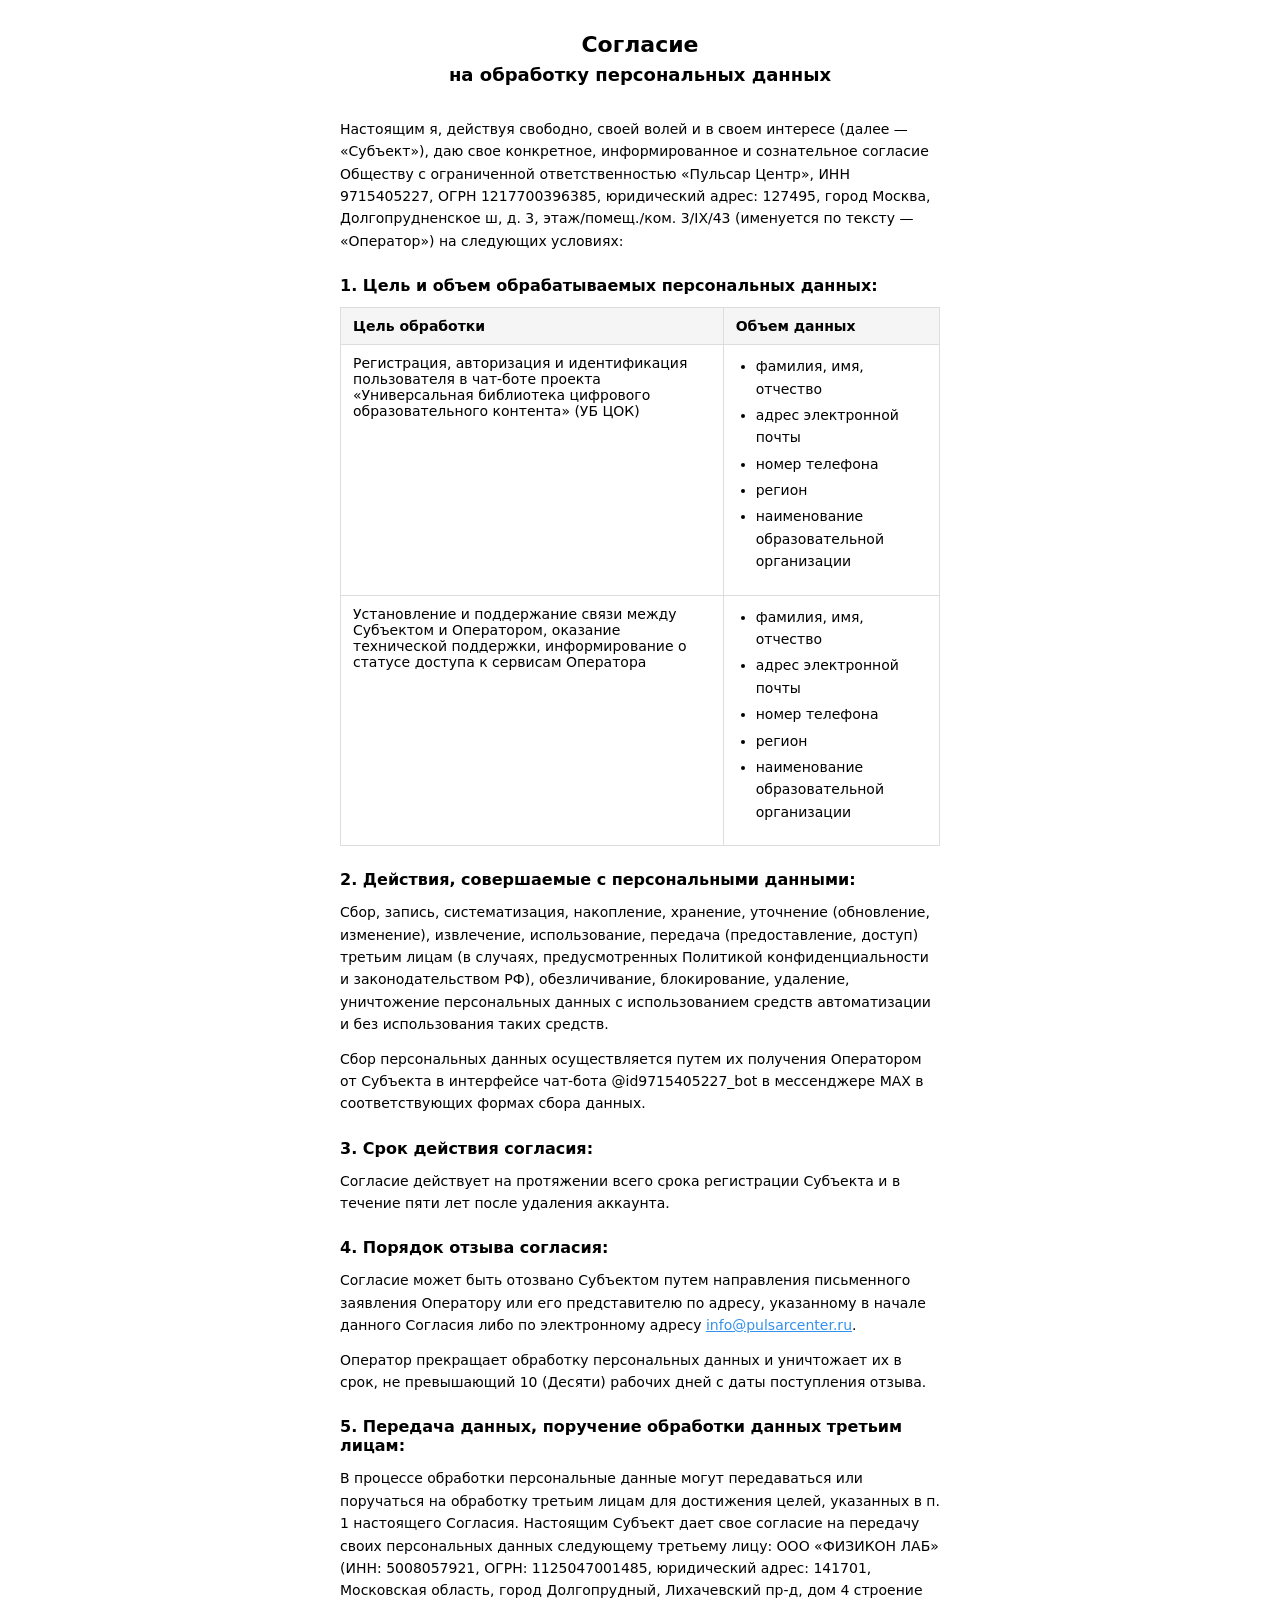
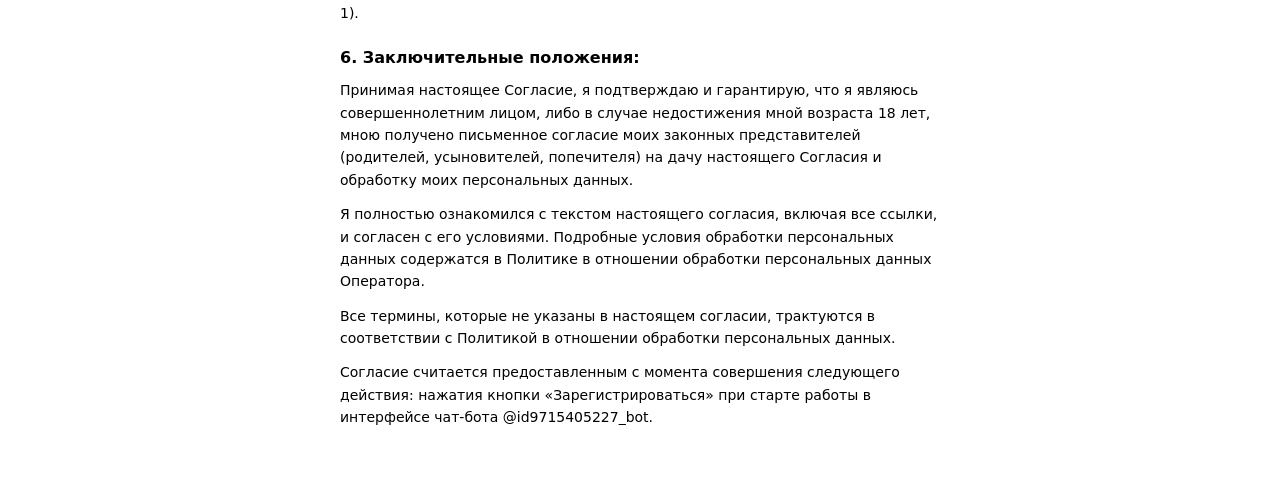
<file: src/web/static/privacy.html>
<!DOCTYPE html>
<html lang="ru">
<head>
    <meta charset="UTF-8">
    <meta name="viewport" content="width=device-width, initial-scale=1.0">
    <title>Согласие на обработку персональных данных</title>
    <style>
        *, *::before, *::after { box-sizing: border-box; }
        html, body {
            margin: 0;
            padding: 0;
            font-family: system-ui, -apple-system, BlinkMacSystemFont, 'Segoe UI', Roboto, sans-serif;
            background-color: #ffffff;
            color: #000000;
            -webkit-font-smoothing: antialiased;
        }
        .container {
            max-width: 640px;
            margin: 0 auto;
            padding: 32px 20px 48px;
        }
        h1 {
            font-size: 22px;
            font-weight: 700;
            text-align: center;
            margin: 0 0 4px;
        }
        h1 + p.subtitle {
            font-size: 18px;
            font-weight: 600;
            text-align: center;
            margin: 0 0 28px;
        }
        h2 {
            font-size: 16px;
            font-weight: 600;
            margin: 24px 0 12px;
        }
        p {
            font-size: 14px;
            line-height: 1.6;
            margin: 0 0 12px;
        }
        table {
            width: 100%;
            border-collapse: collapse;
            margin: 12px 0;
            font-size: 14px;
        }
        th, td {
            border: 1px solid #ddd;
            padding: 10px 12px;
            text-align: left;
            vertical-align: top;
        }
        th {
            background-color: #f5f5f5;
            font-weight: 600;
        }
        ul {
            margin: 0 0 12px;
            padding-left: 20px;
        }
        li {
            font-size: 14px;
            line-height: 1.6;
            margin-bottom: 4px;
        }
        a {
            color: #3390ec;
        }
    </style>
</head>
<body>
<div class="container">

    <h1>Согласие</h1>
    <p class="subtitle">на обработку персональных данных</p>

    <p>Настоящим я, действуя свободно, своей волей и в своем интересе (далее — «Субъект»), даю свое конкретное, информированное и сознательное согласие Обществу с ограниченной ответственностью «Пульсар Центр», ИНН 9715405227, ОГРН 1217700396385, юридический адрес: 127495, город Москва, Долгопрудненское ш, д. 3, этаж/помещ./ком. 3/IX/43 (именуется по тексту — «Оператор») на следующих условиях:</p>

    <h2>1. Цель и объем обрабатываемых персональных данных:</h2>

    <table>
        <tr>
            <th>Цель обработки</th>
            <th>Объем данных</th>
        </tr>
        <tr>
            <td>Регистрация, авторизация и идентификация пользователя в чат-боте проекта «Универсальная библиотека цифрового образовательного контента» (УБ ЦОК)</td>
            <td>
                <ul>
                    <li>фамилия, имя, отчество</li>
                    <li>адрес электронной почты</li>
                    <li>номер телефона</li>
                    <li>регион</li>
                    <li>наименование образовательной организации</li>
                </ul>
            </td>
        </tr>
        <tr>
            <td>Установление и поддержание связи между Субъектом и Оператором, оказание технической поддержки, информирование о статусе доступа к сервисам Оператора</td>
            <td>
                <ul>
                    <li>фамилия, имя, отчество</li>
                    <li>адрес электронной почты</li>
                    <li>номер телефона</li>
                    <li>регион</li>
                    <li>наименование образовательной организации</li>
                </ul>
            </td>
        </tr>
    </table>

    <h2>2. Действия, совершаемые с персональными данными:</h2>

    <p>Сбор, запись, систематизация, накопление, хранение, уточнение (обновление, изменение), извлечение, использование, передача (предоставление, доступ) третьим лицам (в случаях, предусмотренных Политикой конфиденциальности и законодательством РФ), обезличивание, блокирование, удаление, уничтожение персональных данных с использованием средств автоматизации и без использования таких средств.</p>

    <p>Сбор персональных данных осуществляется путем их получения Оператором от Субъекта в интерфейсе чат-бота @id9715405227_bot в мессенджере MAX в соответствующих формах сбора данных.</p>

    <h2>3. Срок действия согласия:</h2>

    <p>Согласие действует на протяжении всего срока регистрации Субъекта и в течение пяти лет после удаления аккаунта.</p>

    <h2>4. Порядок отзыва согласия:</h2>

    <p>Согласие может быть отозвано Субъектом путем направления письменного заявления Оператору или его представителю по адресу, указанному в начале данного Согласия либо по электронному адресу <a href="mailto:info@pulsarcenter.ru">info@pulsarcenter.ru</a>.</p>

    <p>Оператор прекращает обработку персональных данных и уничтожает их в срок, не превышающий 10 (Десяти) рабочих дней с даты поступления отзыва.</p>

    <h2>5. Передача данных, поручение обработки данных третьим лицам:</h2>

    <p>В процессе обработки персональные данные могут передаваться или поручаться на обработку третьим лицам для достижения целей, указанных в п. 1 настоящего Согласия. Настоящим Субъект дает свое согласие на передачу своих персональных данных следующему третьему лицу: ООО «ФИЗИКОН ЛАБ» (ИНН: 5008057921, ОГРН: 1125047001485, юридический адрес: 141701, Московская область, город Долгопрудный, Лихачевский пр-д, дом 4 строение 1).</p>

    <h2>6. Заключительные положения:</h2>

    <p>Принимая настоящее Согласие, я подтверждаю и гарантирую, что я являюсь совершеннолетним лицом, либо в случае недостижения мной возраста 18 лет, мною получено письменное согласие моих законных представителей (родителей, усыновителей, попечителя) на дачу настоящего Согласия и обработку моих персональных данных.</p>

    <p>Я полностью ознакомился с текстом настоящего согласия, включая все ссылки, и согласен с его условиями. Подробные условия обработки персональных данных содержатся в Политике в отношении обработки персональных данных Оператора.</p>

    <p>Все термины, которые не указаны в настоящем согласии, трактуются в соответствии с Политикой в отношении обработки персональных данных.</p>

    <p>Согласие считается предоставленным с момента совершения следующего действия: нажатия кнопки «Зарегистрироваться» при старте работы в интерфейсе чат-бота @id9715405227_bot.</p>

</div>
</body>
</html>
</file>
